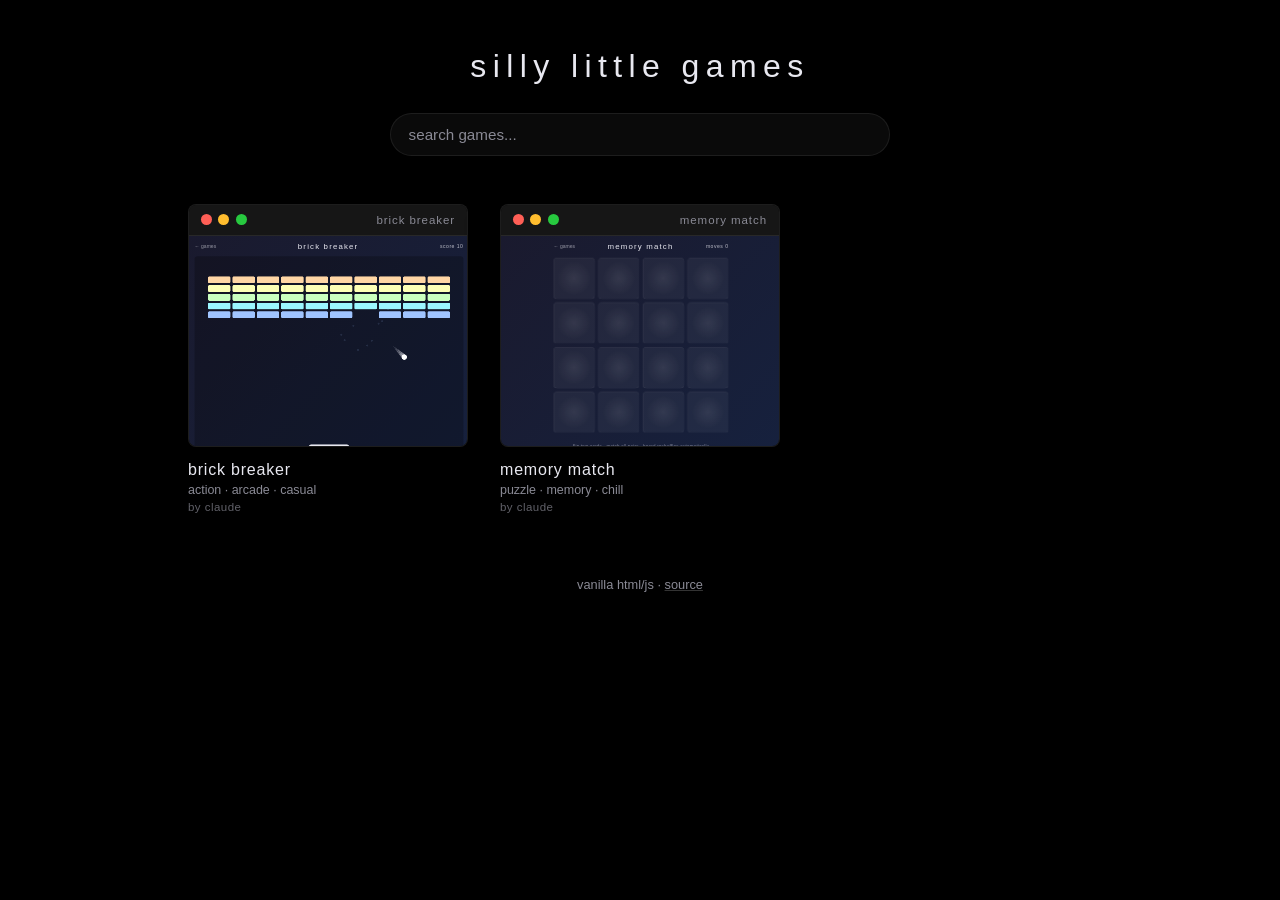
<file: index.html>
<!DOCTYPE html>
<html lang="en">
<head>
<meta charset="UTF-8">
<meta name="viewport" content="width=device-width, initial-scale=1.0">
<title>silly little games</title>
<link rel="stylesheet" href="./style.css">
</head>
<body>
  <header>
    <h1>silly little games</h1>
    <input
      id="search"
      type="search"
      placeholder="search games..."
      autocomplete="off"
      aria-label="search games"
    >
  </header>
  <main class="games" id="games"></main>
  <p id="empty" class="empty" hidden>no games match that search.</p>
  <footer>
    <p>vanilla html/js · <a href="https://github.com/Mystic-Poe/silly-little-games">source</a></p>
  </footer>
  <script src="./app.js"></script>
</body>
</html>
</file>
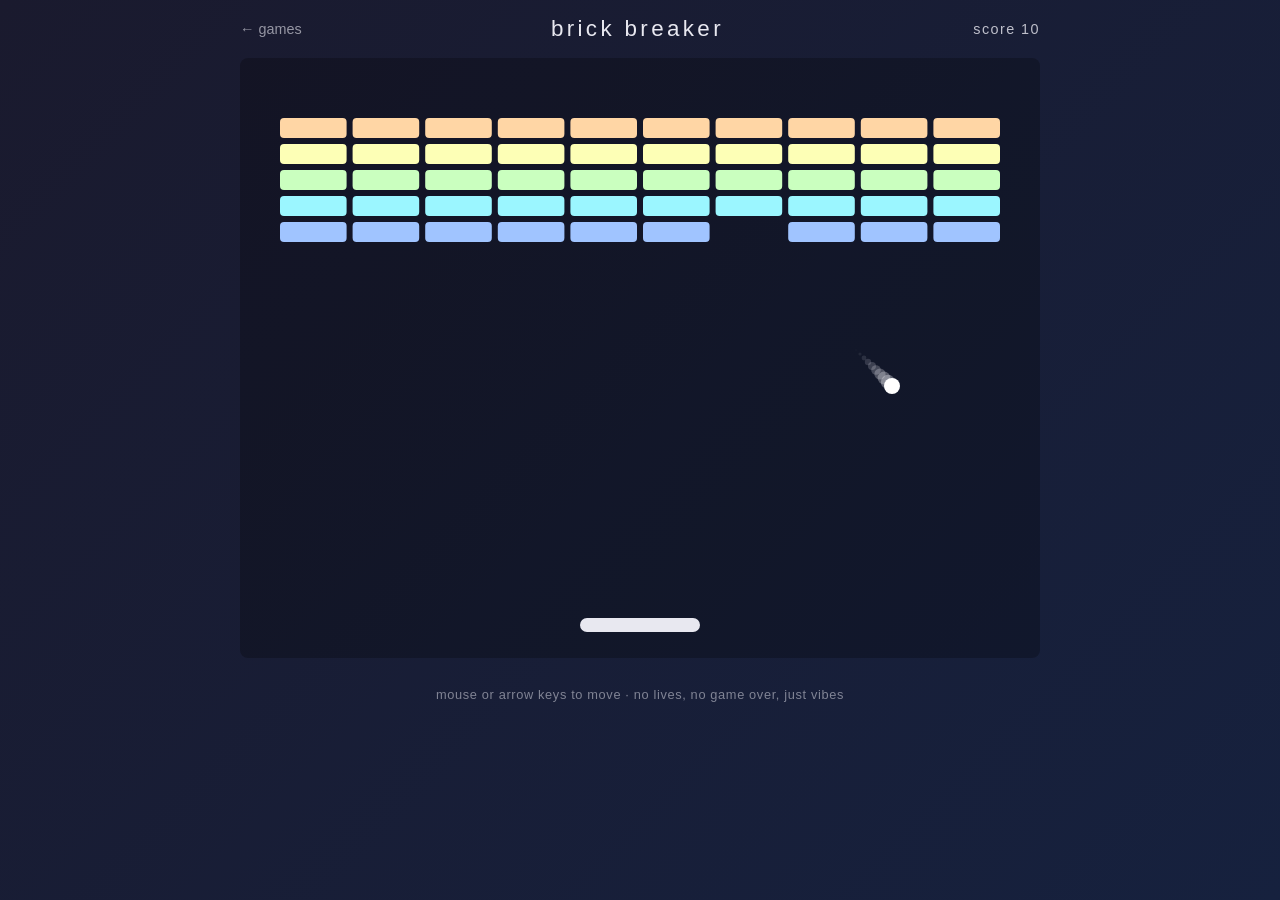
<file: games/brick-breaker/index.html>
<!DOCTYPE html>
<html lang="en">
<head>
<meta charset="UTF-8">
<meta name="viewport" content="width=device-width, initial-scale=1.0">
<title>brick breaker — silly little games</title>
<link rel="stylesheet" href="./style.css">
</head>
<body>
  <header>
    <a href="../../" class="back">← games</a>
    <h1>brick breaker</h1>
    <div class="score">score <span id="score">0</span></div>
  </header>
  <canvas id="game"></canvas>
  <footer>
    <p>mouse or arrow keys to move · no lives, no game over, just vibes</p>
  </footer>
  <script src="./game.js"></script>
</body>
</html>
</file>
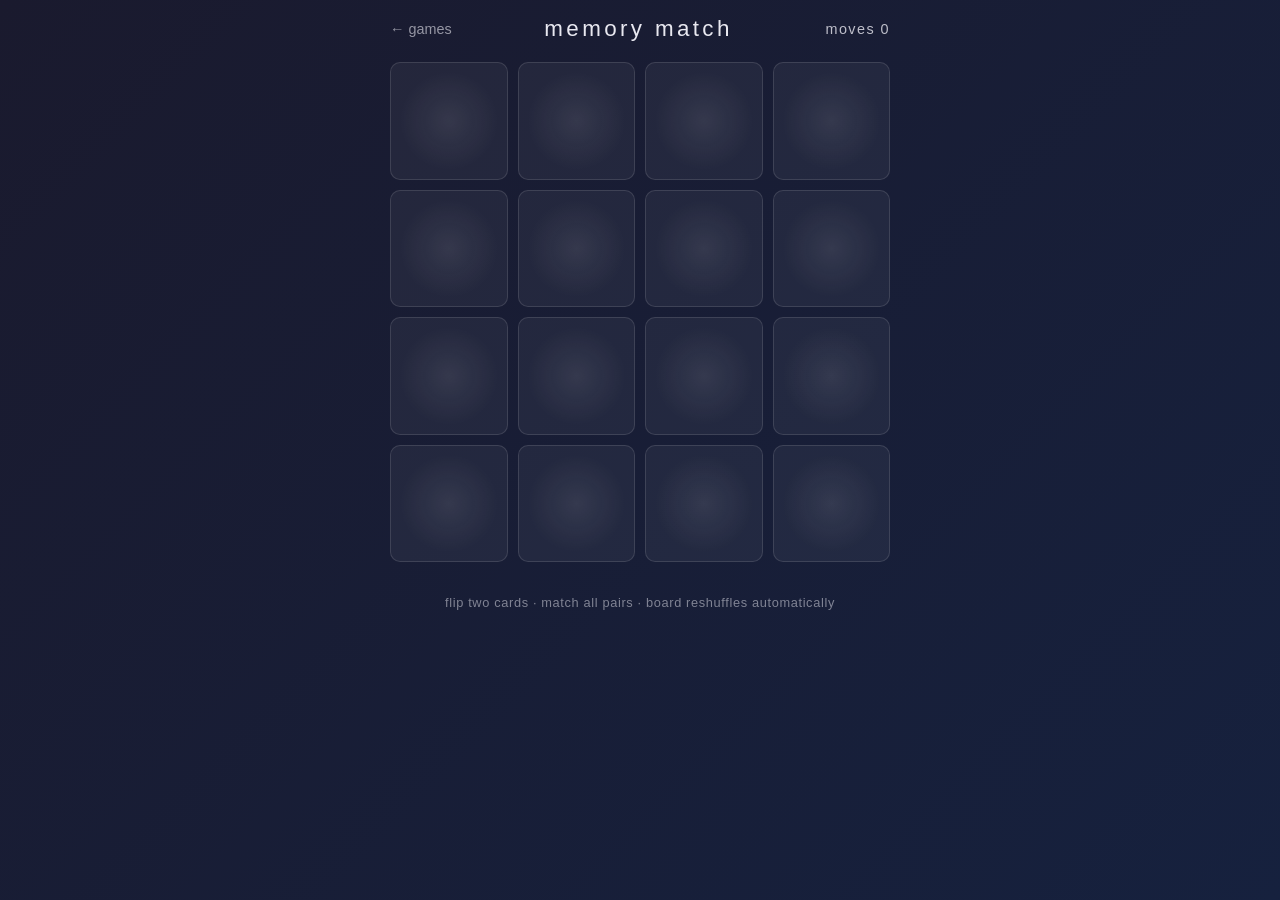
<file: games/memory-match/index.html>
<!DOCTYPE html>
<html lang="en">
<head>
<meta charset="UTF-8">
<meta name="viewport" content="width=device-width, initial-scale=1.0">
<title>memory match — silly little games</title>
<link rel="stylesheet" href="./style.css">
</head>
<body>
  <header>
    <a href="../../" class="back">← games</a>
    <h1>memory match</h1>
    <div class="stats">moves <span id="moves">0</span></div>
  </header>
  <div id="board" class="board" aria-label="memory match board"></div>
  <footer>
    <p>flip two cards · match all pairs · board reshuffles automatically</p>
  </footer>
  <script src="./game.js"></script>
</body>
</html>
</file>
<file: style.css>
:root {
  --bg: #000;
  --fg: #e8e8f0;
  --muted: #8a8a95;
  --window-bar: #161616;
  --window-bg: #0a0a0a;
  --border: rgba(255, 255, 255, 0.08);
  --border-strong: rgba(255, 255, 255, 0.22);
  --input-bg: rgba(255, 255, 255, 0.04);
  --input-focus: rgba(255, 255, 255, 0.08);
}

* { box-sizing: border-box; }

body {
  margin: 0;
  min-height: 100vh;
  background: var(--bg);
  color: var(--fg);
  font-family: -apple-system, BlinkMacSystemFont, "Segoe UI", sans-serif;
  padding: 3rem 1.5rem 2rem;
}

header {
  max-width: 960px;
  margin: 0 auto 3rem;
  text-align: center;
}

h1 {
  font-size: 2rem;
  font-weight: 200;
  letter-spacing: 0.2em;
  margin: 0 0 1.75rem;
}

#search {
  width: 100%;
  max-width: 500px;
  padding: 0.75rem 1.1rem;
  background: var(--input-bg);
  color: var(--fg);
  border: 1px solid var(--border);
  border-radius: 999px;
  font-size: 0.95rem;
  font-family: inherit;
  outline: none;
  transition: background 0.15s, border-color 0.15s;
}

#search:focus {
  background: var(--input-focus);
  border-color: var(--border-strong);
}

#search::placeholder { color: var(--muted); }

.games {
  max-width: 960px;
  margin: 0 auto;
  display: grid;
  grid-template-columns: repeat(auto-fill, 280px);
  justify-content: center;
  gap: 2rem;
}

.card {
  display: flex;
  flex-direction: column;
  gap: 0.9rem;
  width: 280px;
  text-decoration: none;
  color: var(--fg);
  transition: transform 0.2s;
}

.card:hover { transform: translateY(-4px); }
.card.hidden { display: none; }

.window {
  border: 1px solid var(--border);
  border-radius: 8px;
  overflow: hidden;
  background: var(--window-bg);
  box-shadow: 0 10px 30px rgba(0, 0, 0, 0.6);
  transition: border-color 0.2s;
}

.card:hover .window { border-color: var(--border-strong); }

.window-bar {
  display: flex;
  align-items: center;
  gap: 0.4rem;
  padding: 0.55rem 0.75rem;
  background: var(--window-bar);
  border-bottom: 1px solid var(--border);
}

.dot {
  width: 11px;
  height: 11px;
  border-radius: 50%;
  display: inline-block;
}
.dot.red    { background: #ff5f56; }
.dot.yellow { background: #ffbd2e; }
.dot.green  { background: #27c93f; }

.window-title {
  margin-left: auto;
  font-size: 0.72rem;
  color: var(--muted);
  letter-spacing: 0.08em;
}

.preview {
  position: relative;
  width: 280px;
  height: 210px;
  overflow: hidden;
  background: #111;
}

.preview iframe {
  position: absolute;
  top: 0;
  left: 0;
  width: 800px;
  height: 600px;
  border: 0;
  pointer-events: none;
  transform: scale(0.35);
  transform-origin: top left;
}

.meta h2 {
  font-size: 1rem;
  font-weight: 400;
  margin: 0 0 0.25rem;
  letter-spacing: 0.05em;
}

.meta .tags {
  font-size: 0.78rem;
  margin: 0 0 0.25rem;
  color: var(--muted);
}

.meta .author {
  font-size: 0.72rem;
  margin: 0;
  color: var(--muted);
  opacity: 0.7;
  letter-spacing: 0.04em;
}

.empty {
  max-width: 960px;
  margin: 1.5rem auto 0;
  text-align: center;
  color: var(--muted);
  font-size: 0.9rem;
}

footer {
  max-width: 960px;
  margin: 4rem auto 0;
  text-align: center;
  color: var(--muted);
  font-size: 0.8rem;
}

footer a {
  color: var(--muted);
  text-decoration: underline;
  text-decoration-color: rgba(255, 255, 255, 0.2);
}
</file>
<file: games/brick-breaker/style.css>
:root {
  --bg-1: #1a1a2e;
  --bg-2: #16213e;
  --fg: #e8e8f0;
}

* { box-sizing: border-box; }

body {
  margin: 0;
  min-height: 100vh;
  background: linear-gradient(135deg, var(--bg-1), var(--bg-2));
  color: var(--fg);
  font-family: -apple-system, BlinkMacSystemFont, "Segoe UI", sans-serif;
  display: flex;
  flex-direction: column;
  align-items: center;
  padding: 1rem;
}

header {
  width: 100%;
  max-width: 800px;
  display: flex;
  align-items: center;
  justify-content: space-between;
  margin-bottom: 1rem;
  gap: 1rem;
}

h1 {
  font-size: 1.4rem;
  font-weight: 300;
  letter-spacing: 0.15em;
  margin: 0;
}

.back {
  color: var(--fg);
  text-decoration: none;
  opacity: 0.6;
  font-size: 0.9rem;
}
.back:hover { opacity: 1; }

.score {
  font-size: 0.9rem;
  opacity: 0.8;
  letter-spacing: 0.1em;
}

canvas {
  background: rgba(0, 0, 0, 0.25);
  border-radius: 8px;
  max-width: 100%;
  height: auto;
  touch-action: none;
  cursor: none;
}

footer {
  margin-top: 1rem;
  max-width: 800px;
  opacity: 0.5;
  font-size: 0.8rem;
  text-align: center;
  letter-spacing: 0.05em;
}
</file>
<file: games/memory-match/style.css>
:root {
  --bg-1: #1a1a2e;
  --bg-2: #16213e;
  --fg: #e8e8f0;
  --muted: #8a8a95;
  --card-back: rgba(255, 255, 255, 0.05);
  --card-back-border: rgba(255, 255, 255, 0.12);
}

* { box-sizing: border-box; }

body {
  margin: 0;
  min-height: 100vh;
  background: linear-gradient(135deg, var(--bg-1), var(--bg-2));
  color: var(--fg);
  font-family: -apple-system, BlinkMacSystemFont, "Segoe UI", sans-serif;
  display: flex;
  flex-direction: column;
  align-items: center;
  padding: 1rem;
}

header {
  width: 100%;
  max-width: 500px;
  display: flex;
  align-items: center;
  justify-content: space-between;
  margin-bottom: 1.25rem;
  gap: 1rem;
}

h1 {
  font-size: 1.4rem;
  font-weight: 300;
  letter-spacing: 0.15em;
  margin: 0;
}

.back {
  color: var(--fg);
  text-decoration: none;
  opacity: 0.6;
  font-size: 0.9rem;
}
.back:hover { opacity: 1; }

.stats {
  font-size: 0.9rem;
  opacity: 0.8;
  letter-spacing: 0.1em;
}

.board {
  display: grid;
  grid-template-columns: repeat(4, 1fr);
  gap: 10px;
  width: 100%;
  max-width: 500px;
  aspect-ratio: 1;
}

.card {
  position: relative;
  aspect-ratio: 1;
  cursor: pointer;
  perspective: 800px;
}

.card-inner {
  position: absolute;
  inset: 0;
  transform-style: preserve-3d;
  transition: transform 0.45s cubic-bezier(0.4, 0, 0.2, 1);
}

.card.flipped .card-inner,
.card.matched .card-inner {
  transform: rotateY(180deg);
}

.face, .back-face {
  position: absolute;
  inset: 0;
  border-radius: 10px;
  backface-visibility: hidden;
  -webkit-backface-visibility: hidden;
}

.back-face {
  background: var(--card-back);
  border: 1px solid var(--card-back-border);
  background-image: radial-gradient(circle at center, rgba(255,255,255,0.08) 0%, transparent 60%);
}

.face {
  transform: rotateY(180deg);
  background: var(--card-color);
  box-shadow: 0 4px 20px rgba(0, 0, 0, 0.3);
}

.card.matched .face {
  animation: pop 0.5s ease-out;
}

@keyframes pop {
  0%   { transform: rotateY(180deg) scale(1); }
  50%  { transform: rotateY(180deg) scale(1.08); }
  100% { transform: rotateY(180deg) scale(1); }
}

footer {
  margin-top: 1.25rem;
  max-width: 500px;
  opacity: 0.5;
  font-size: 0.8rem;
  text-align: center;
  letter-spacing: 0.05em;
}
</file>
